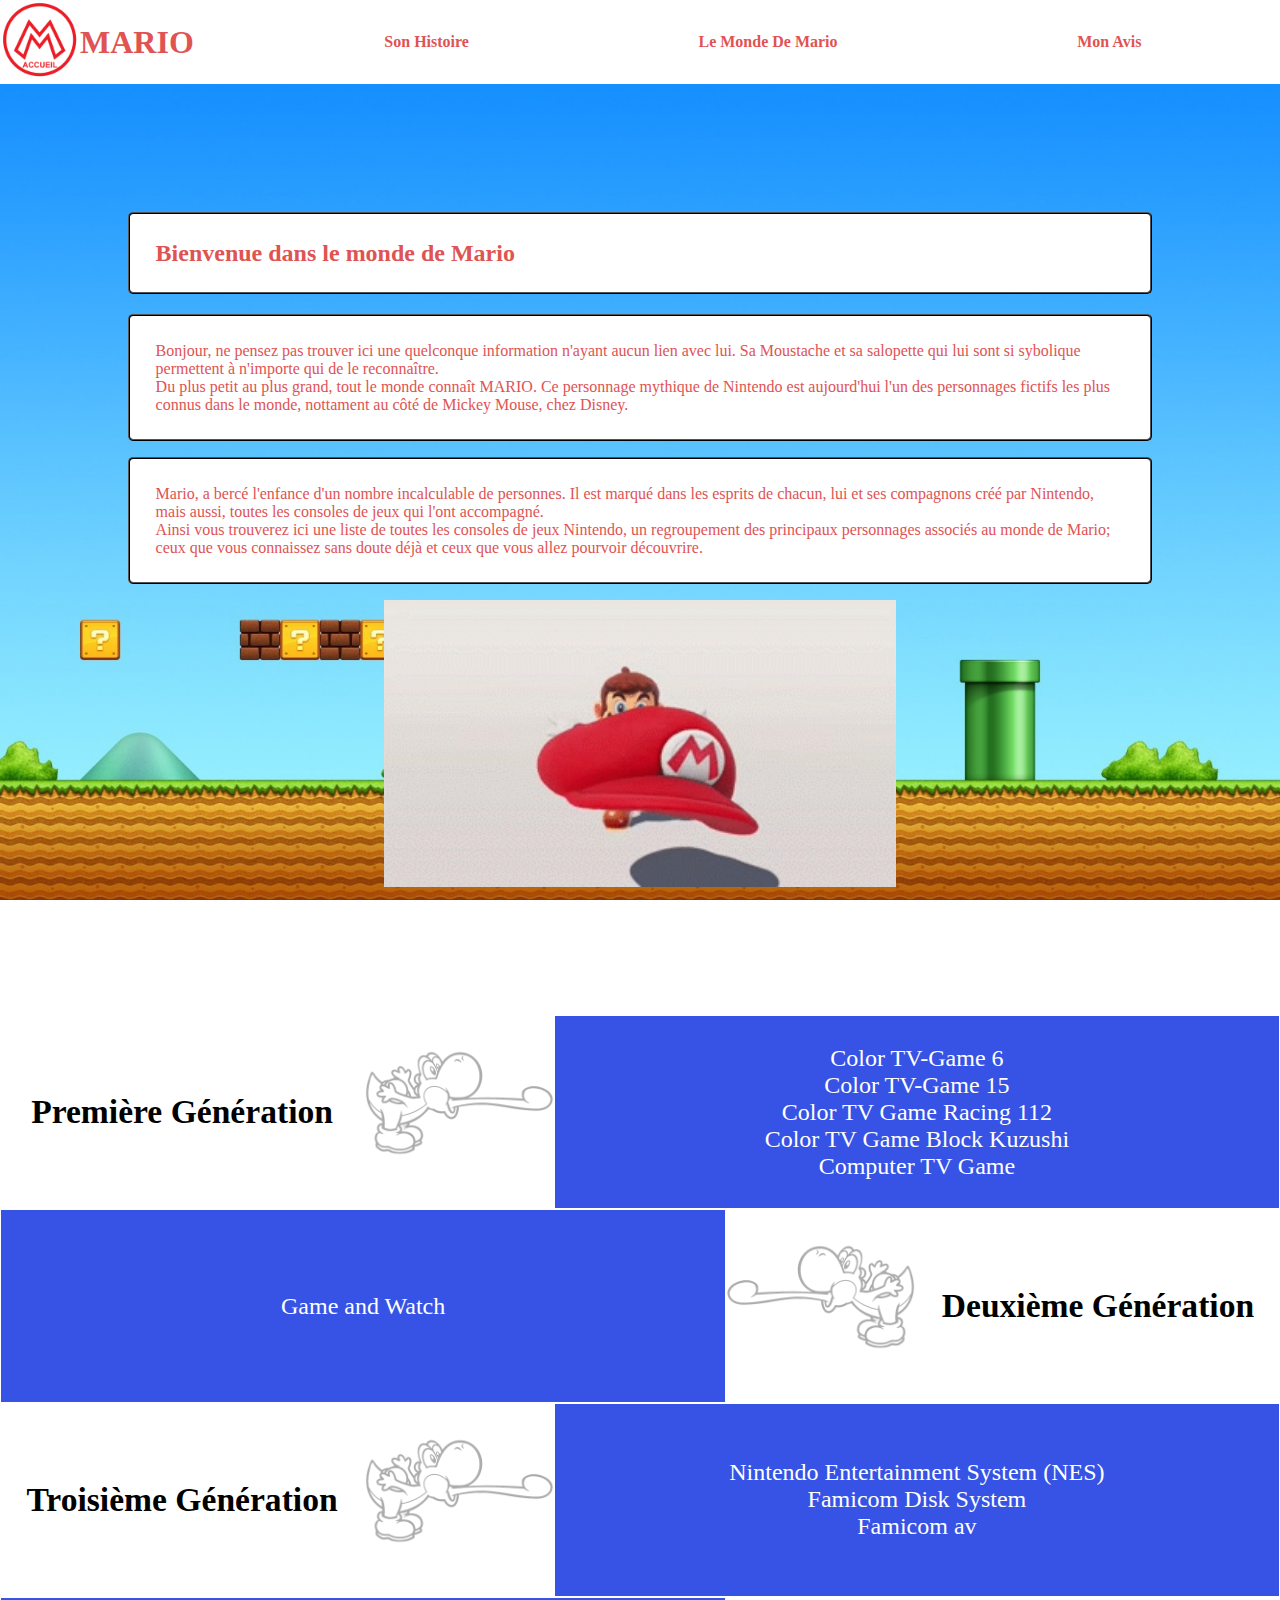
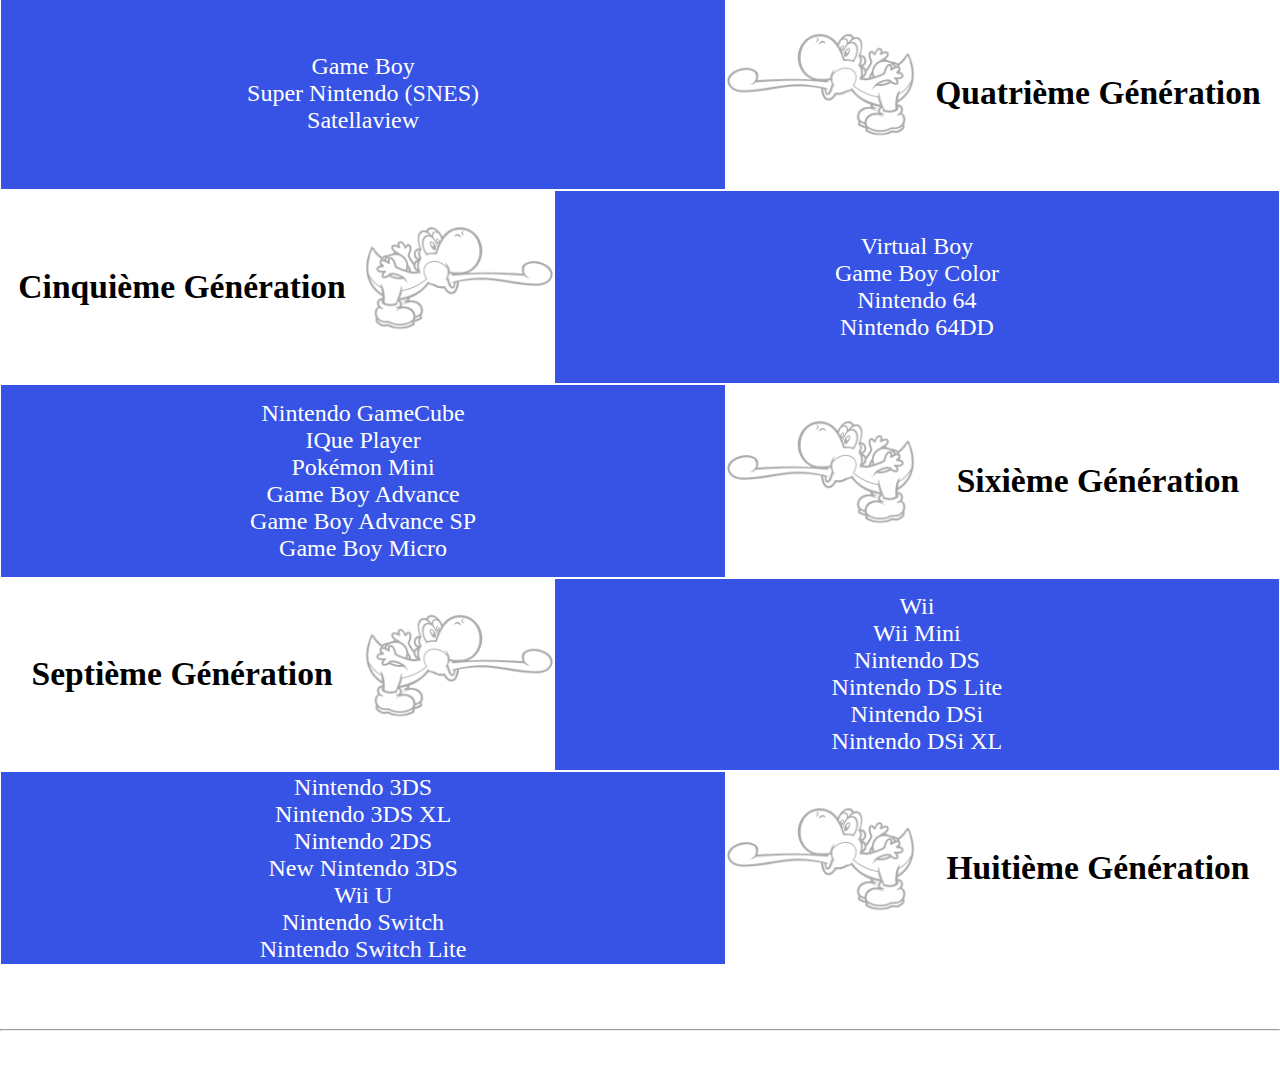
<file: index.html>
<!DOCTYPE html> 
<html lang="fr"> 

	<head>
		<meta charset="UTF-8" /> 
		<title>index</title>
		<link rel="stylesheet" href="index.css" />
	</head> 

	<body>
		<header>
			<div id="entête">
				<nav class="titre">
					<a href="index.html"> <img src="images/logom2.png" alt="logom2" width="80"/></a>
					<h1> <strong> MARIO </strong></h1> 
				</nav>
				<nav class="menu">
					<a href="histoire.html"> Son Histoire </a>
					<a href="personnages.html"> Le Monde De Mario </a>
					<a href="avis.html"> Mon Avis </a>
				</nav>
			</div>
		</header>
			
		<section class="intro">
			<h2> Bienvenue dans le monde de Mario </h2>
			<p>Bonjour, ne pensez pas trouver ici une quelconque information n'ayant aucun lien avec lui.
Sa Moustache et sa salopette qui lui sont si sybolique permettent à n'importe qui de le reconnaître. <br>
Du plus petit au plus grand, tout le monde connaît MARIO. Ce personnage mythique de Nintendo est aujourd'hui l'un des personnages fictifs les plus connus dans le monde,
nottament au côté de Mickey Mouse, chez Disney.</p>
			<p> Mario, a bercé l'enfance d'un nombre incalculable de personnes. Il est marqué dans les esprits de chacun, lui et ses compagnons créé par Nintendo,
mais aussi, toutes les consoles de jeux qui l'ont accompagné. <br> 
Ainsi vous trouverez ici une liste de toutes les consoles de jeux Nintendo, un regroupement des principaux personnages associés au monde de Mario;
ceux que vous connaissez sans doute déjà et ceux que vous allez pourvoir découvrire.</p> 
		<img src="images/casquette.gif" alt="gif">
		</section>
		
		<section class="generations">
			<article class="generation">
				<h3> Première Génération </h3> 
				<img src="images/yoshi.png" alt="yoshi"/>
				<ul>
					<li> <a href="https://fr.wikipedia.org/wiki/Color_TV-Game_6" > Color TV-Game 6 </a> </li>
					<li> <a href="https://fr.wikipedia.org/wiki/Color_TV-Game_15" > Color TV-Game 15 </a> </li>
					<li> <a href="https://fr.wikipedia.org/wiki/Color_TV_Game_Racing_112" > Color TV Game Racing 112 </a> </li>
					<li> <a href="https://fr.wikipedia.org/wiki/Color_TV_Game_Block_Kuzushi" > Color TV Game Block Kuzushi </a> </li>
					<li> <a href="https://fr.wikipedia.org/wiki/Computer_TV_Game" > Computer TV Game </a> </li>
				</ul>
			</article>
			<article class="generation">
				<ul>
					<li> <a href="https://fr.wikipedia.org/wiki/Game_and_Watch" > Game and Watch </a> </li>
				</ul>
				<img src="images/yoshi2.png" alt="yoshi"/>
				<h3> Deuxième Génération </h3> 
			</article>
			<article class="generation">
				<h3> Troisième Génération </h3> 
				<img src="images/yoshi.png" alt="yoshi"/>
				<ul>
					<li> <a href="https://fr.wikipedia.org/wiki/Nintendo_Entertainment_System"> Nintendo Entertainment System (NES) </a> </li>
					<li> <a href="https://fr.wikipedia.org/wiki/Famicom_Disk_System"> Famicom Disk System </a> </li>
					<li> <a href="https://fr.wikipedia.org/wiki/NES_Top_Loader"> Famicom av </a> </li>
				</ul>
			</article>
			<article class="generation">
				<ul>
					<li> <a href="https://fr.wikipedia.org/wiki/Game_Boy"> Game Boy </a> </li>
					<li> <a href="https://fr.wikipedia.org/wiki/Super_Nintendo"> Super Nintendo (SNES) </a> </li>
					<li> <a href="https://fr.wikipedia.org/wiki/Satellaview"> Satellaview </a> </li>
				</ul>
				<img src="images/yoshi2.png" alt="yoshi"/>
				<h3> Quatrième Génération </h3> 
			</article>
			<article class="generation">
				<h3> Cinquième Génération </h3>
				<img src="images/yoshi.png" alt="yoshi"/>
				<ul>
					<li> <a href="https://fr.wikipedia.org/wiki/Virtual_Boy"> Virtual Boy </a> </li>
					<li> <a href="https://fr.wikipedia.org/wiki/Game_Boy_Color"> Game Boy Color </a> </li>
					<li> <a href="https://fr.wikipedia.org/wiki/Nintendo_64"> Nintendo 64 </a> </li>
					<li> <a href="https://fr.wikipedia.org/wiki/Nintendo_64DD"> Nintendo 64DD </a> </li>
				</ul>
			</article>
			<article class="generation">
				<ul> 
					<li> <a href="https://fr.wikipedia.org/wiki/GameCube"> Nintendo GameCube </a> </li>
					<li> <a href="https://fr.wikipedia.org/wiki/IQue_Player"> IQue Player </a> </li>
					<li> <a href="https://fr.wikipedia.org/wiki/Pok%C3%A9mon_Mini"> Pokémon Mini </a> </li>
					<li> <a href="https://fr.wikipedia.org/wiki/Game_Boy_Advance"> Game Boy Advance </a> </li>
					<li> <a href="https://fr.wikipedia.org/wiki/Game_Boy_Advance_SP"> Game Boy Advance SP </a> </li>
					<li> <a href="https://fr.wikipedia.org/wiki/Game_Boy_Micro"> Game Boy Micro </a> </li>
				</ul>
				<img src="images/yoshi2.png" alt="yoshi"/>
				<h3> Sixième Génération </h3>
			</article>
			<article class="generation">
				<h3> Septième Génération </h3>
				<img src="images/yoshi.png" alt="yoshi"/>
				<ul> 
					<li> <a href="https://fr.wikipedia.org/wiki/Wii"> Wii </a> </li>
					<li> <a href="https://fr.wikipedia.org/wiki/Wii_Mini"> Wii Mini </a> </li>
					<li> <a href="https://fr.wikipedia.org/wiki/Nintendo_DS"> Nintendo DS </a> </li>
					<li> <a href="https://fr.wikipedia.org/wiki/Nintendo_DS_Lite"> Nintendo DS Lite </a> </li>
					<li> <a href="https://fr.wikipedia.org/wiki/Nintendo_DSi"> Nintendo DSi </a> </li>
					<li> <a href="https://fr.wikipedia.org/wiki/Nintendo_DSi#Nintendo_DSi_XL"> Nintendo DSi XL </a> </li>
				</ul>
			</article>
			<article class="generation">
				<ul>
					<li> <a href="https://fr.wikipedia.org/wiki/Nintendo_3DS"> Nintendo 3DS </a> </li>
					<li> <a href="https://fr.wikipedia.org/wiki/Nintendo_3DS#Nintendo_3DS_XL"> Nintendo 3DS XL </a> </li>
					<li> <a href="https://fr.wikipedia.org/wiki/Nintendo_3DS#Nintendo_2DS"> Nintendo 2DS </a> </li>
					<li> <a href="https://fr.wikipedia.org/wiki/New_Nintendo_3DS">New Nintendo 3DS </a> </li>
					<li> <a href="https://fr.wikipedia.org/wiki/Wii_U"> Wii U </a> </li>
					<li> <a href="https://fr.wikipedia.org/wiki/Nintendo_Switch"> Nintendo Switch </a> </li>
					<li> <a href="https://fr.wikipedia.org/wiki/Nintendo_Switch_Lite">Nintendo Switch Lite </a>  </li>
				</ul>
				<img src="images/yoshi2.png" alt="yoshi"/>
				<h3> Huitième Génération </h3>
			</article>
		</section>
		
		<hr>
		
		<footer>
			<p><small> 2019 | <a href="index.html"> Accueil</a> | Maxime Cordier </small> </p>
		</footer>
	
	</body> 
</html>
</file>
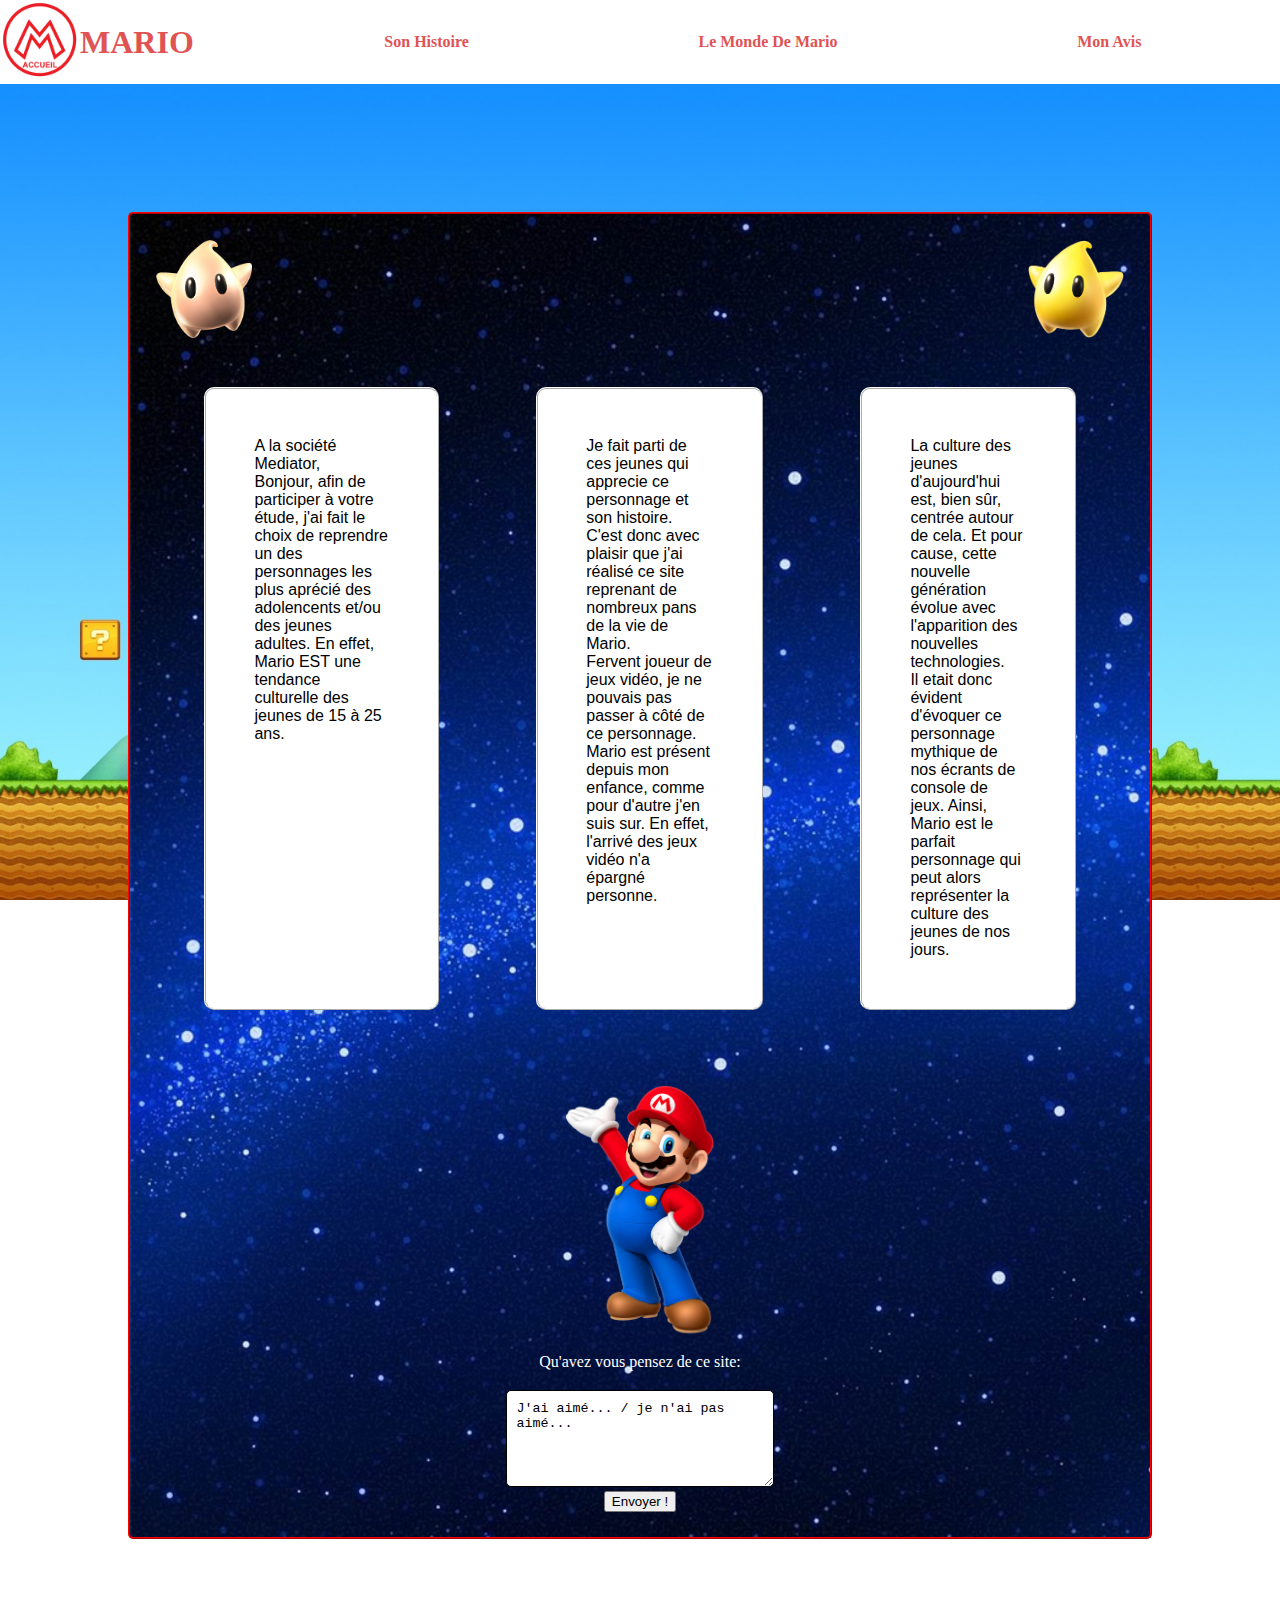
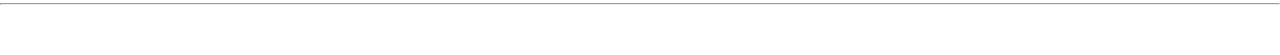
<file: avis.html>
<!DOCTYPE html> 
<html lang="fr"> 

	<head>
		<meta charset="UTF-8" /> 
		<title>index</title>
		<link rel="stylesheet" href="index.css" />
	</head> 

	<body>
		<header>
			<div id="entête">
				<nav class="titre">
					<a href="index.html"> <img src="images/logom2.png" width="80" alt="logom2"/></a>
					<h1> <strong> MARIO </strong></h1> 
				</nav>
				<nav class="menu">
					<a href="histoire.html"> Son Histoire </a>
					<a href="personnages.html"> Le Monde De Mario </a>
					<a href="avis.html"> Mon Avis </a>
				</nav>
			</div>
		</header>
	
		<section class="avis">
			<section class="etoile">
				<img src="images/luma1.webp" alt="luma1">
				<img src="images/luma2.webp" alt="luma2">
			</section>
			<article class="texte">
				<p> A la société Mediator, <br> 
					Bonjour, afin de participer à votre étude, j'ai fait le choix de reprendre un des personnages 
					les plus aprécié des adolencents et/ou des jeunes adultes. 
					En effet, Mario EST une tendance culturelle des jeunes de 15 à 25 ans.
				</p>
			
				
				<p>Je fait parti de ces jeunes qui apprecie ce personnage et son histoire. 
					C'est donc avec plaisir que j'ai réalisé ce site reprenant de nombreux pans de la vie de Mario. <br> 
					Fervent joueur de jeux vidéo, je ne pouvais pas passer à côté de ce personnage. Mario est présent depuis mon enfance, 
					comme pour d'autre j'en suis sur. En effet, l'arrivé des jeux vidéo n'a épargné personne.
				</p>
					
				<p>La culture des jeunes d'aujourd'hui est, bien sûr, centrée autour de cela. Et pour cause, 
					cette nouvelle génération évolue avec l'apparition des nouvelles technologies.	<br>
					Il etait donc évident d'évoquer ce personnage mythique de nos écrants de console de jeux. 
					Ainsi, Mario est le parfait personnage qui peut alors représenter la culture des jeunes de nos jours.

				</p>
				
			</article>
				
			<section class="textarea">
				<div id="zone">
					<img src="images/mario2.png" alt="mario2" width="150">
					<label for="story">Qu'avez vous pensez de ce site:
					</label>
					<textarea id="story" name="story" rows="5" cols="29">J'ai aimé... / je n'ai pas aimé...
					</textarea>
				</div>
				<button  type="submit">Envoyer !</button >
			</section>
		</section>

		<hr>
		
		<footer>
			<p><small> 2019 | <a href="index.html"> Accueil </a> | Maxime Cordier </small> </p>
		</footer>
	
	</body> 
</html>
</file>
<file: index.css>
body { 
	background-image: url("images/fond.jpg");
	background-position: 100%;
	background-attachment: fixed;
	background-size: cover;
	margin: 0px;
	font-family: Arial Black;
	font-size: 1em;
	color: #e05353;
}





/*HEADER*/
#entête{
	display : flex;
	flex-wrap: wrap;
	font-weight: bold;
	margin-bottom: 10%;
}

a {
	text-decoration:none; 
	color: #e05353;
	transition: 0.25s;
}

.titre {
	display: flex;
	flex: 1;
	align-items: center;
	background-color: white;
}

.menu{
	display: flex;
	flex: 4;
}

.menu a{
	display: flex;
	flex:1;
	height: 100%;
	justify-content: center;
	align-items: center;
	color: #e05353;
	text-align: center;
	background-color: white;
}

.titre img:hover{
	transform: rotate(360deg);
	transition: 0.5s;
}

.menu a:hover{
	background-color: transparent;
}





/*TEXTE*/
.intro h2, .intro p, .intro .pouvoir{
	border: 2px black ridge;
	border-radius: 5px;
	background: white;
	padding: 2%;
	margin-left: 10%;
	margin-right: 10%;
}





/*INDEX*/
.generations {
	margin-top: 10%;
	color: white;
}

.generation {
	display: flex;
	border: solid 1px;
	border-color: white;
}

.generation img{
	width: 15%;
	position: relative;
	opacity: 0.33;
}

.generation h3 {
	display: flex;
	flex: 1;
	justify-content: center;
	align-items: center;
	color: black;
	font-size: 210%;
	margin-top: 0px;
	margin-bottom: 0px;
}

.generation ul {
	display: flex;
	flex: 2;
	justify-content: center;
	align-items: center;
	flex-direction: column;
	list-style: none;
	padding-left: 0px;
	margin: 0px;
	background-color: #3653e5;
	font-size: 150%;
}

.generation a {
	color: white;
}

.generation a:hover {
	color: red;
}



/*HISTOIRE*/
.intro img {
	display: block;
    margin-left: auto;
    margin-right: auto;
	width: 40%;
}

em {
	font-size: 0.75em;
}

.champignons {
	display: flex;
	flex-wrap: wrap;
}

.mots {
	display:flex;
	flex-wrap: wrap;
	flex:3;
	justify-content: center;
}

.image {
	flex:1;
}

.image img {
	width: 80%;
}

.objet{
	margin: 0px 20px;
}

.objet img {
	display: none;
	background-color: white;
	position: absolute;
	width: 8%;
	border: solid 2px;
	border-color: #e05353;
	border-radius: 20px;
}

.objet:hover {
	border: solid 1px;
	border-color: #e05353;
}

.objet:hover img {
	display: block;
}





/*PERSONNAGES*/	
.personnages {
	display: flex;
	list-style: none;
	padding-left: 0px;
	margin-bottom: 8%;
}

.personnages .carte{
	display: flex;
	flex:1;
	flex-direction: column;
	border: solid 2px;
	border-color: black;
	background-color: white;
	border-radius: 50px;
	margin: 0% 5% 0% 5%;
	transition: 0.5s;
}

.carte:hover{
	transform: scale(1.1);
}

.carte img {
	display: flex;
	margin: auto;
}

h4 {
	text-align:center;
}





/*AVIS*/
.avis {
	background-image: url("images/fondetoile.jpg");
	border: 2px red ridge;
	border-radius: 5px;
	padding: 2%;
	margin-left: 10%;
	margin-right: 10%;
	
	background-size: cover;
}

.etoile img{
	width: 10%;
}

.etoile{
	display: flex;
	justify-content: space-between;
}

.texte {
	display:flex;
	margin-top: 5%;
}

.texte p {
	font-family: arial;
	margin: 0% 5% 5% 5%;
	background-color: white;
	color: black;
	padding: 5%;
	border: 2px white ridge;
	border-radius: 10px;
}

.textarea {
	text-align: center;
}

label{
	color: white;
	display: block;
    margin-bottom: 2%;
}
textarea {
    padding: 1%;
    border-radius: 5px;
    border: 1px solid;
}





/*FOOTER*/
hr {
	color: white;
	margin-top: 5%;
}

footer {
	text-align: center;
	color: white;
}

footer a {
	color: white;
}

footer a:hover {
	color:#e05353;
}






/*ADAPTATION*/
@media (max-width: 500px) {
	.generation h3{
		font-size: 150%;
	}
	.personnages .carte {
		margin: 0% 10%;
	
	}
}

@media (max-width: 700px) {
	#entête {
		display: block;
	}
	.menu{
		display: block;
	}
	a {
		padding-bottom: 10px;
		padding-top: 10px;
	}
	.intro h2, .intro p{
		margin-left: 2px;
		margin-right: 2px;
	}
	.titre {
		justify-content: center;
	}
}

@media (max-width: 760px) {
	.generation ul{
		font-size: 80%;
	}
}

@media (max-width: 900px) {
	.texte{
		display: block;
	}
}

@media (max-width: 1000px) {
	.generation img {
		display: none;
	}
	.image{
		display: none;
	}
	.personnages{
		display: block;
	}
	.objet img {
		display: block;
		position: relative;
	}
	.mots {
		display: block;
	}
}
</file>
